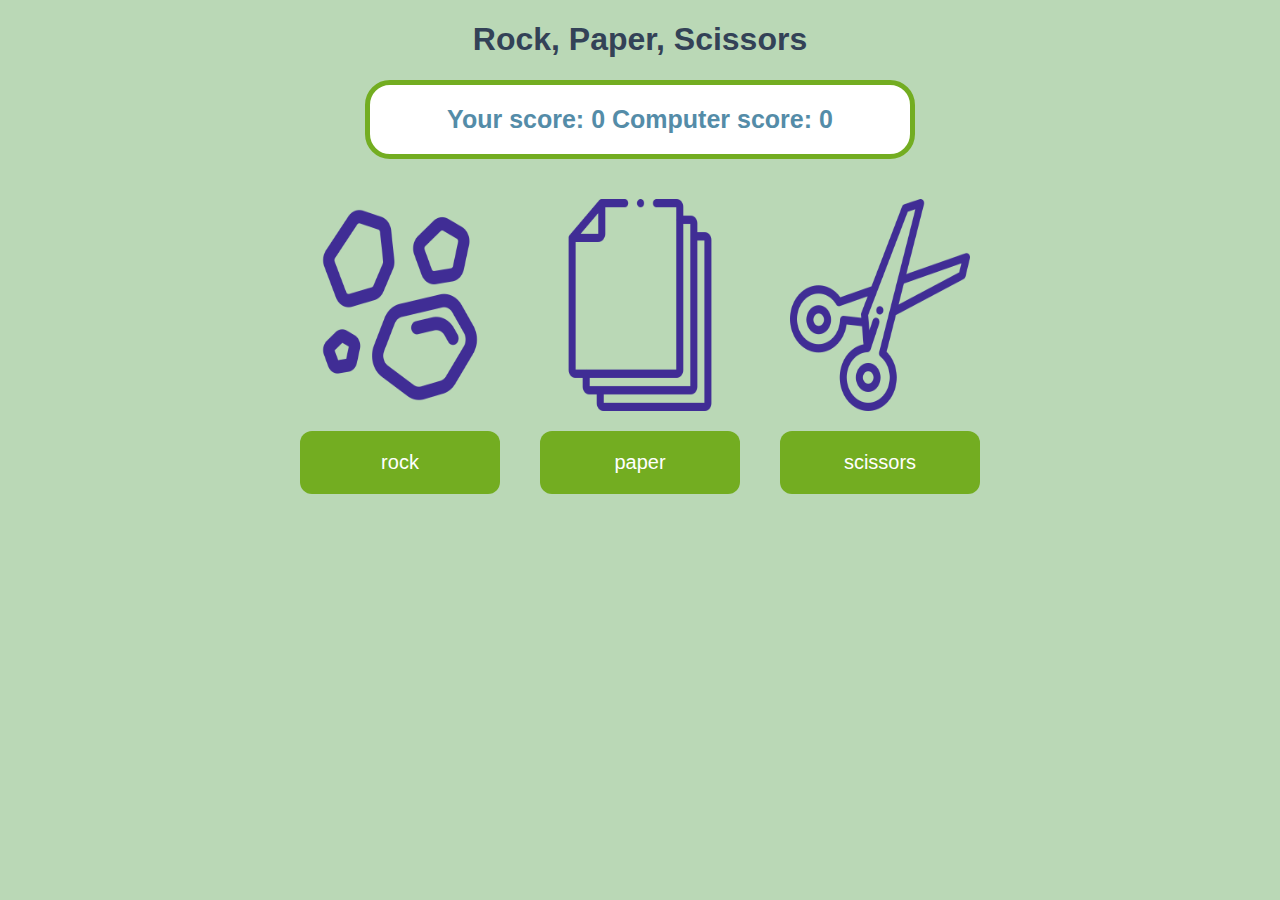
<file: index.html>
<!DOCTYPE html>
<html lang="en-us">
  <head>
    <meta charset="utf-8">
    <title>Rock, Paper, Scissors Game</title>
  <link rel="stylesheet" href="styles.css">
  </head>

<body>
  <h1>Rock, Paper, Scissors</h1>
  <div id='results'></div>
  <div id="container">
    <div id="item">
      <img class="img" src="images/rock.png" alt=""></img>
      <button class="btn">rock</button>
    </div>
    <div id="item">
      <img class="img" src="images/paper.png" alt=""></img>
      <button class="btn">paper</button>
    </div>
    <div id="item">
      <img class="img" src="images/scissors.png" alt=""></img>
      <button class="btn">scissors</button>
    </div>
  </div>
  
  <script src="index.js"></script>

</body>
</file>
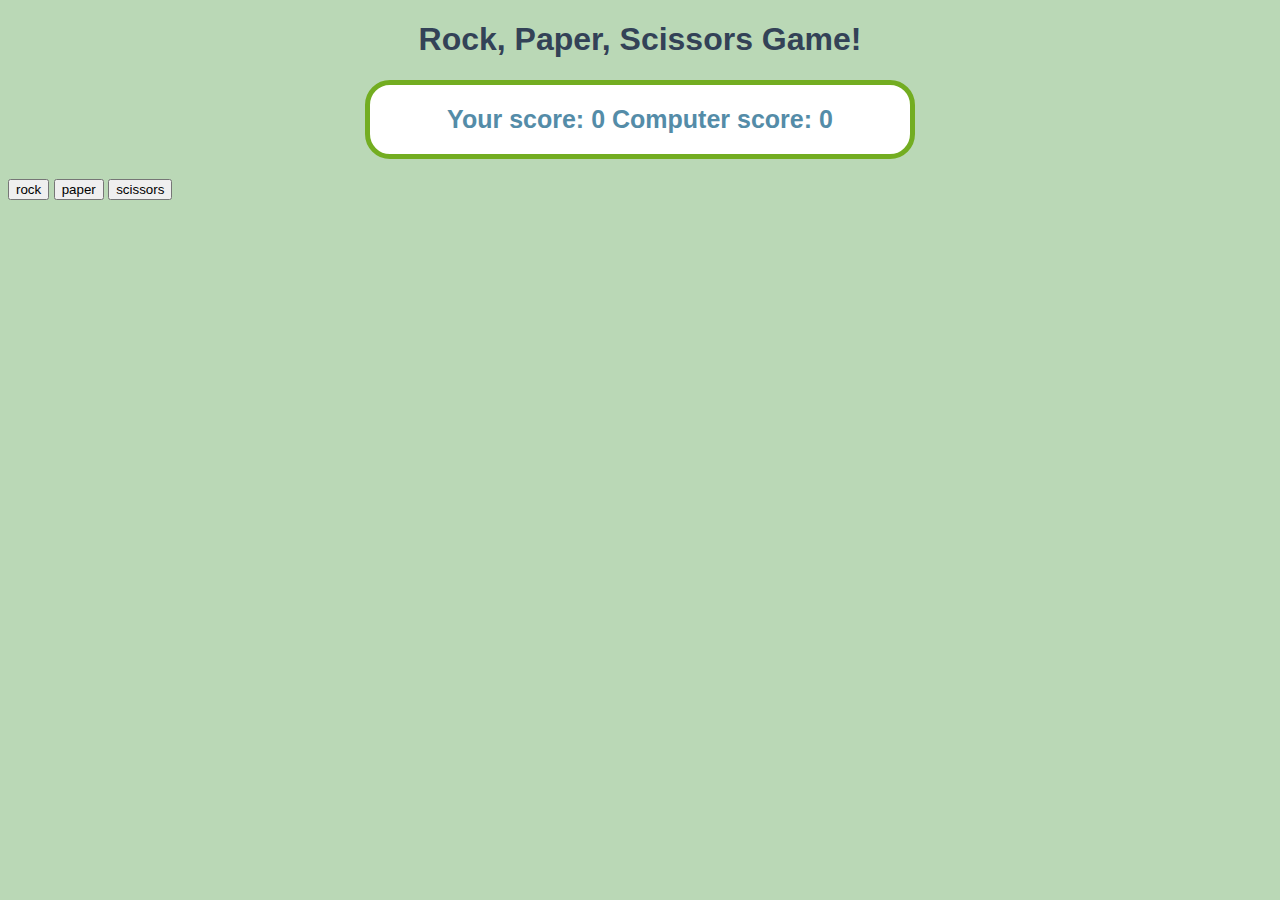
<file: rockpaperscissors.html>
<!DOCTYPE html>
<html lang="en-us">
  <head>
    <meta charset="utf-8">

    <title>Rock, Paper, Scissors Game</title>
  <link rel="stylesheet" href="styles.css">
  </head>

<body>
  <h1>Rock, Paper, Scissors Game!</h1>

  <div id='results'>
  </div>
  <button class="left" id="btn">rock</button>
  <button class="middle" id="btn">paper</button>
  <button class="right" id="btn">scissors</button>

  <script src="index.js"></script>

</body>
</file>
<file: styles.css>
body {
  background-color: #bad8b6;
  font-family:'Roboto',sans-serif;
}

h1 {
  color: #334257;
  text-align: center;
}

#container {
  margin: 40px auto 0 auto;
  width: min-content;
  display: flex;
}

#results {
  width: 500px;
  margin: 20px auto 20px auto;
  background-color: white;
  color: #548ca8;
  font-size: 25px;
  border-radius: 25px;
  border: 5px solid #73AD21;
  padding: 20px;
  text-align: center;
  font-weight: bold;
}

.img {
  display: block;
  width: 75%;
  height: 75%;
  margin: auto;
}

.btn {
  border-radius: 12px;
  background-color: #73ad21;
  border: none;
  color: white;
  padding: 20px;
  text-align: center;
  text-decoration: none;
  font-size: 20px;
  margin: 20px;
  transition-duration: 0.4s;
  width: 200px;
}

.btn:hover {
  background-color: white;
  color: #73AD21;
  cursor: pointer;
}

.item {
  width: 30vw;
  min-width: 200px;
  display: flex;
  flex-direction: column;
  align-items: center;
}
</file>
